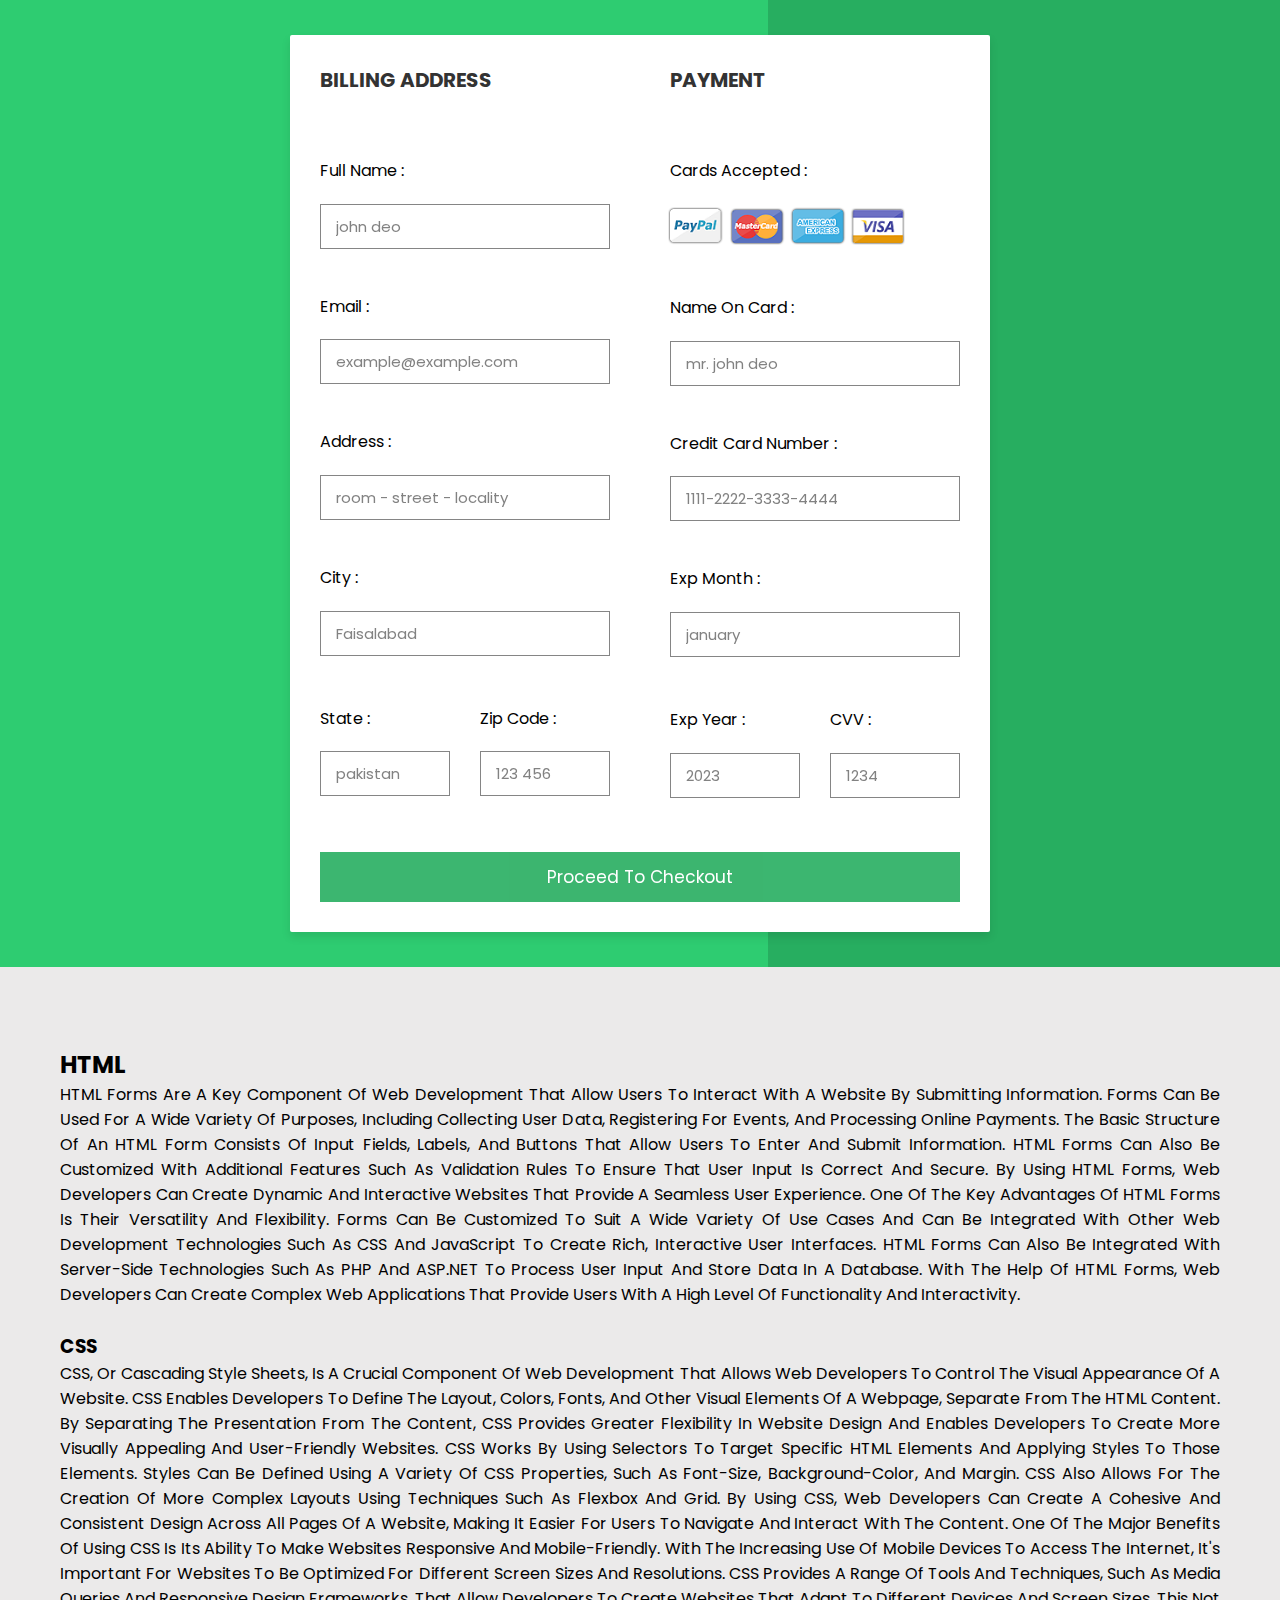
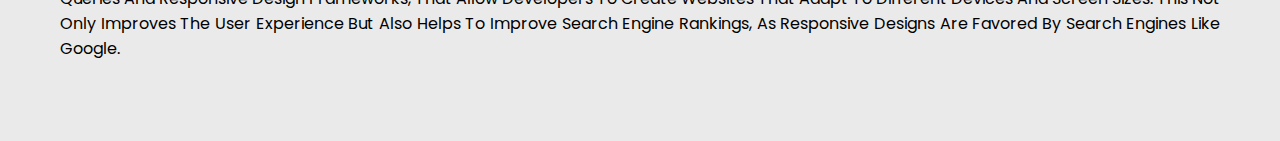
<file: index.html>
<!DOCTYPE html>
<html lang="en">
  <head>
    <!-- Google Tag Manager -->
    <script>
      (function (w, d, s, l, i) {
        w[l] = w[l] || [];
        w[l].push({ "gtm.start": new Date().getTime(), event: "gtm.js" });
        var f = d.getElementsByTagName(s)[0],
          j = d.createElement(s),
          dl = l != "dataLayer" ? "&l=" + l : "";
        j.async = true;
        j.src = "https://www.googletagmanager.com/gtm.js?id=" + i + dl;
        f.parentNode.insertBefore(j, f);
      })(window, document, "script", "dataLayer", "GTM-NT8Z89S");
    </script>
    <!-- End Google Tag Manager -->

    <title>M Usama(BSSE51F21S028)</title>

    <link rel="canonical" href="https://devdestiny.github.io/BSSE51F21S028/" />

    <meta charset="UTF-8" />
    <meta
      name="google-site-verification"
      content="ojYpvN3bx6bBHg7FAkO3uqBzknASk9qEP8_38WCNFFI"
    />
    <meta name="robots" content="index, follow" />
    <meta http-equiv="X-UA-Compatible" content="IE=edge" />
    <meta name="viewport" content="width=device-width, initial-scale=1.0" />
    <meta
      name="description"
      content="Admission form sample for begginer web developer for practice"
    />
    <!-- custom css file link  -->
    <link rel="stylesheet" href="style.css" />
    <link rel="icon" href="20230413_015459.png" />
    <style>
      .f_d {
        width: 100%;
        background-color: rgba(204, 202, 202, 0.393);
        padding: 80px 60px;
        text-align: justify;
      }
    </style>
  </head>
  <body>
    <!-- Google Tag Manager (noscript) -->
    <noscript
      ><iframe
        src="https://www.googletagmanager.com/ns.html?id=GTM-NT8Z89S"
        height="0"
        width="0"
        style="display: none; visibility: hidden"
      ></iframe
    ></noscript>
    <!-- End Google Tag Manager (noscript) -->

    <div class="container">
      <form>
        <div class="row">
          <div class="col">
            <h3 class="title">billing address</h3>

            <div class="inputBox">
              <span>full name :</span>
              <input type="text" placeholder="john deo" />
            </div>
            <div class="inputBox">
              <span>email :</span>
              <input type="email" placeholder="example@example.com" />
            </div>
            <div class="inputBox">
              <span>address :</span>
              <input type="text" placeholder="room - street - locality" />
            </div>
            <div class="inputBox">
              <span>city :</span>
              <input type="text" placeholder="Faisalabad" />
            </div>

            <div class="flex">
              <div class="inputBox">
                <span>state :</span>
                <input type="text" placeholder="pakistan" />
              </div>
              <div class="inputBox">
                <span>zip code :</span>
                <input type="text" placeholder="123 456" />
              </div>
            </div>
          </div>

          <div class="col">
            <h3 class="title">payment</h3>

            <div class="inputBox">
              <span>cards accepted :</span>
              <img src="card_img.png" alt="" />
            </div>
            <div class="inputBox">
              <span>name on card :</span>
              <input type="text" placeholder="mr. john deo" />
            </div>
            <div class="inputBox">
              <span>credit card number :</span>
              <input type="number" placeholder="1111-2222-3333-4444" />
            </div>
            <div class="inputBox">
              <span>exp month :</span>
              <input type="text" placeholder="january" />
            </div>

            <div class="flex">
              <div class="inputBox">
                <span>exp year :</span>
                <input type="number" placeholder="2023" />
              </div>
              <div class="inputBox">
                <span>CVV :</span>
                <input type="text" placeholder="1234" />
              </div>
            </div>
          </div>
        </div>

        <input type="submit" value="proceed to checkout" class="submit-btn" />
      </form>
    </div>
    <div class="f_d">
      <h2>HTML</h2>
      <p>
        HTML forms are a key component of web development that allow users to
        interact with a website by submitting information. Forms can be used for
        a wide variety of purposes, including collecting user data, registering
        for events, and processing online payments. The basic structure of an
        HTML form consists of input fields, labels, and buttons that allow users
        to enter and submit information. HTML forms can also be customized with
        additional features such as validation rules to ensure that user input
        is correct and secure. By using HTML forms, web developers can create
        dynamic and interactive websites that provide a seamless user
        experience. One of the key advantages of HTML forms is their versatility
        and flexibility. Forms can be customized to suit a wide variety of use
        cases and can be integrated with other web development technologies such
        as CSS and JavaScript to create rich, interactive user interfaces. HTML
        forms can also be integrated with server-side technologies such as PHP
        and ASP.NET to process user input and store data in a database. With the
        help of HTML forms, web developers can create complex web applications
        that provide users with a high level of functionality and interactivity.
      </p>
      <br />
      <h3>CSS</h3>
      <p>
        CSS, or Cascading Style Sheets, is a crucial component of web
        development that allows web developers to control the visual appearance
        of a website. CSS enables developers to define the layout, colors,
        fonts, and other visual elements of a webpage, separate from the HTML
        content. By separating the presentation from the content, CSS provides
        greater flexibility in website design and enables developers to create
        more visually appealing and user-friendly websites. CSS works by using
        selectors to target specific HTML elements and applying styles to those
        elements. Styles can be defined using a variety of CSS properties, such
        as font-size, background-color, and margin. CSS also allows for the
        creation of more complex layouts using techniques such as flexbox and
        grid. By using CSS, web developers can create a cohesive and consistent
        design across all pages of a website, making it easier for users to
        navigate and interact with the content. One of the major benefits of
        using CSS is its ability to make websites responsive and
        mobile-friendly. With the increasing use of mobile devices to access the
        internet, it's important for websites to be optimized for different
        screen sizes and resolutions. CSS provides a range of tools and
        techniques, such as media queries and responsive design frameworks, that
        allow developers to create websites that adapt to different devices and
        screen sizes. This not only improves the user experience but also helps
        to improve search engine rankings, as responsive designs are favored by
        search engines like Google.
      </p>
    </div>
  </body>
</html>
</file>
<file: style.css>
@import url('https://fonts.googleapis.com/css2?family=Poppins:wght@100;300;400;500;600&display=swap');

*{
  font-family: 'Poppins', sans-serif;
  margin:0; padding:0;
  box-sizing: border-box;
  outline: none; border:none;
  text-transform: capitalize;
  transition: all .2s linear;
}

.container{
  display: flex;
  justify-content: center;
  align-items: center;
  padding:35px;
  min-height: 100vh;
  background: linear-gradient(90deg, #2ecc71 60%, #27ae60 40.1%);
}

.container form{
  padding:30px;
  width:700px;
  background-color: #fff;
  /* background-color: gold; */
  box-shadow: 0 5px 10px rgba(0,0,0,.1);
  border-radius: 2px;
}

.container form .row{
  display: flex;
  flex-wrap: wrap;
  gap:60px;
}

.container form .row .col{
  flex:1 1 250px;
}

  .container form .row .col .title{
  font-size: 20px;
  color:#333;
  padding-bottom: 2vh;
  text-transform: uppercase;
}

  .container form .row .col .inputBox{
  margin:5vh 0;
}

  .container form .row .col .inputBox span{
  margin-bottom: 2.3vh;
  display: block;
}

  .container form .row .col .inputBox input{
  width: 100%;
  border:1px solid #787878;
  padding:10px 15px;
  font-size: 15px;
  text-transform: none;
}

.container form .row .col .inputBox input:focus{
  border:1px solid #000;
}

.container form .row .col .flex{
  display: flex;
  gap:30px;
}

.container form .row .col .flex .inputBox{
  margin-top: 5px;
}

.container form .row .col .inputBox img{
  height: 34px;
  margin-top: 0.6vh;
  filter: drop-shadow(0 0 1px #000);
}

.container form .submit-btn{
  width: 100%;
  padding:12px;
  font-size: 17px;
  background: #27ae60;
  color:#fff;
  margin-top: 1vh;
  cursor: pointer;
}

.container form .submit-btn:hover{
  background: #2ecc71;
}
input {
  opacity: 0.9;
}
input:focus {
  opacity: 0.5;
}
</file>
